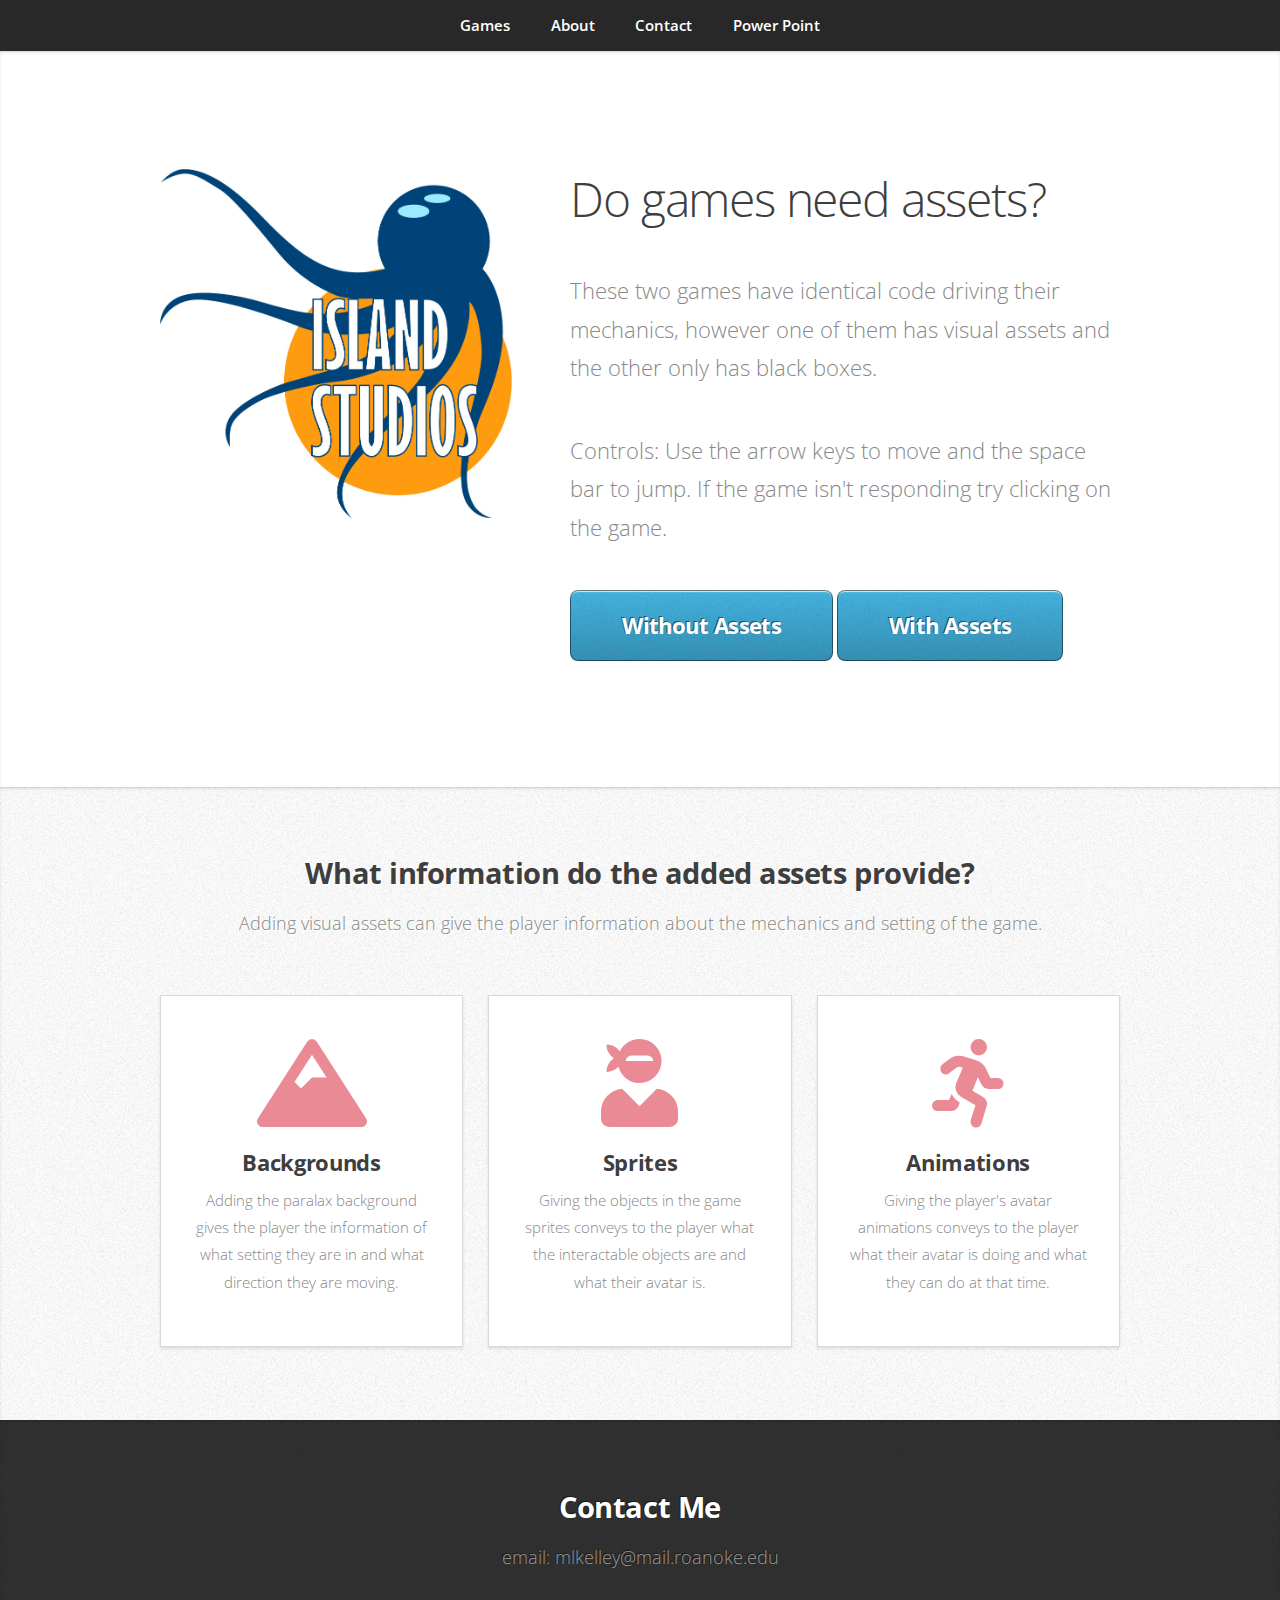
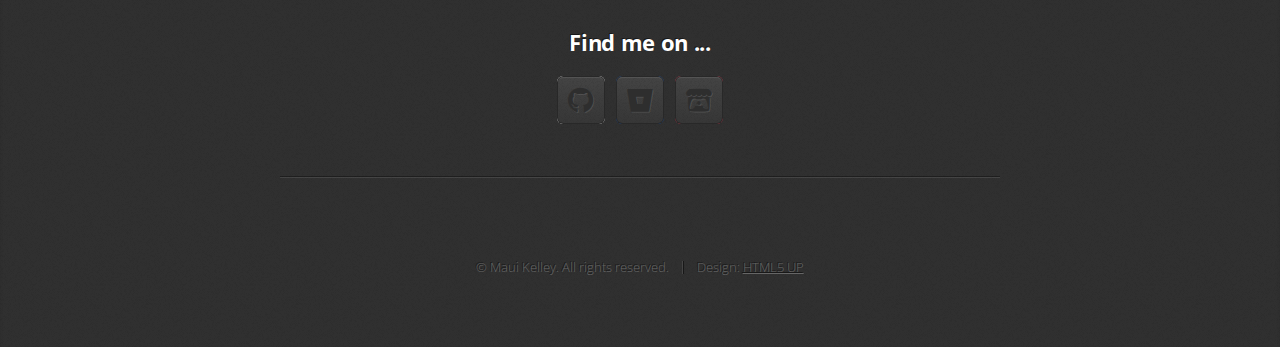
<file: index.html>
<!DOCTYPE HTML>
<!--
	Miniport by HTML5 UP
	html5up.net | @ajlkn
	Free for personal and commercial use under the CCA 3.0 license (html5up.net/license)
-->
<html>
	<head>
		<title>Assets Impact on Video Games</title>
		<meta charset="utf-8" />
		<meta name="viewport" content="width=device-width, initial-scale=1, user-scalable=no" />
		<link rel="stylesheet" href="assets/css/main.css" />
		<link rel="icon" href="images/IslandStudiosLogo.jpg" />
	</head>
	<body class="is-preload">

		<!-- Nav -->
			<nav id="nav">
				<ul class="container">
					<li><a href="#top">Games</a></li>
					<li><a href="#work">About</a></li>
					<li><a href="#contact">Contact</a></li>
					<li><a href="https://drive.google.com/file/d/1O-KkXuVqcqWFi1hPC5JVXynvZKOCsZVZ/view?usp=sharing">Power Point</a></li>
				</ul>
			</nav>

		<!-- Home -->
			<article id="top" class="wrapper style1">
				<div class="container">
					<div class="row">
						<div class="col-4 col-5-large col-12-medium">
							<span class="image"><img src="images/IslandStudiosLogo.jpg" alt="" /></span>
						</div>
						<div class="col-8 col-7-large col-12-medium">
							<header>
								<h1>Do games need assets?</h1>
							</header>
							<p>These two games have identical code driving their mechanics, however one of them has visual assets and the other only has black boxes.</p>
							<p>Controls: Use the arrow keys to move and the space bar to jump. If the game isn't responding try clicking on the game.</p>
							<a href="without_assets.html" class="button large scrolly">Without Assets</a>
							<a href="with_assets.html" class="button large">With Assets</a>
						</div>
					</div>
				</div>
			</article>

		<!-- Work -->
			<article id="work" class="wrapper style2">
				<div class="container">
					<header>
						<h2>What information do the added assets provide?</h2>
						<p>Adding visual assets can give the player information about the mechanics and setting of the game.</p>
					</header>
					<div class="row aln-center">
						<div class="col-4 col-6-medium col-12-small">
							<section class="box style1">
								<span class="icon solid featured fa-mountain"></span>
								<h3>Backgrounds</h3>
								<p>Adding the paralax background gives the player the information of what setting they are in and what direction they are moving.</p>
							</section>
						</div>
						<div class="col-4 col-6-medium col-12-small">
							<section class="box style1">
								<span class="icon solid featured fa-user-ninja"></span>
								<h3>Sprites</h3>
								<p>Giving the objects in the game sprites conveys to the player what the interactable objects are and what their avatar is.</p>
							</section>
						</div>
						<div class="col-4 col-6-medium col-12-small">
							<section class="box style1">
								<span class="icon solid featured fa-running"></span>
								<h3>Animations</h3>
								<p>Giving the player's avatar animations conveys to the player what their avatar is doing and what they can do at that time.</p>
							</section>
						</div>
					</div>
				</div>
			</article>

		<!-- Contact -->
			<article id="contact" class="wrapper style4">
				<div class="container medium">
					<header>
						<h2>Contact Me</h2>
						<p>email: mlkelley@mail.roanoke.edu</p>
					</header>
					<div class="row">
						<div class="col-12">
							<h3>Find me on ...</h3>
							<ul class="social">
								<li><a href="https://github.com/mrmauiman" class="icon brands fa-github"><span class="label">Github</span></a></li>
                <li><a href="https://bitbucket.org/MauiDudeMyDude/" class="icon brands fa-bitbucket"><span class="label">Bitbucket</span></a></li>
								<li><a href="https://islandgames.itch.io/" class="icon brands fa-itch-io"><span class="label">Itch.io</span></a></li>
							</ul>
							<hr />
						</div>
					</div>
					<footer>
						<ul id="copyright">
							<li>&copy; Maui Kelley. All rights reserved.</li><li>Design: <a href="http://html5up.net">HTML5 UP</a></li>
						</ul>
					</footer>
				</div>
			</article>

		<!-- Scripts -->
			<script src="assets/js/jquery.min.js"></script>
			<script src="assets/js/jquery.scrolly.min.js"></script>
			<script src="assets/js/browser.min.js"></script>
			<script src="assets/js/breakpoints.min.js"></script>
			<script src="assets/js/util.js"></script>
			<script src="assets/js/main.js"></script>

	</body>
</html>
</file>
<file: assets/css/main.css>
@import url("https://fonts.googleapis.com/css?family=Open+Sans:300,300italic,600,600italic,700");
@import url("fontawesome-all.min.css");

/*
	Miniport by HTML5 UP
	html5up.net | @ajlkn
	Free for personal and commercial use under the CCA 3.0 license (html5up.net/license)
*/

html, body, div, span, applet, object,
iframe, h1, h2, h3, h4, h5, h6, p, blockquote,
pre, a, abbr, acronym, address, big, cite,
code, del, dfn, em, img, ins, kbd, q, s, samp,
small, strike, strong, sub, sup, tt, var, b,
u, i, center, dl, dt, dd, ol, ul, li, fieldset,
form, label, legend, table, caption, tbody,
tfoot, thead, tr, th, td, article, aside,
canvas, details, embed, figure, figcaption,
footer, header, hgroup, menu, nav, output, ruby,
section, summary, time, mark, audio, video {
	margin: 0;
	padding: 0;
	border: 0;
	font-size: 100%;
	font: inherit;
	vertical-align: baseline;}

article, aside, details, figcaption, figure,
footer, header, hgroup, menu, nav, section {
	display: block;}

body {
	line-height: 1;
}

ol, ul {
	list-style: none;
}

blockquote, q {
	quotes: none;
}

	blockquote:before, blockquote:after, q:before, q:after {
		content: '';
		content: none;
	}

table {
	border-collapse: collapse;
	border-spacing: 0;
}

body {
	-webkit-text-size-adjust: none;
}

mark {
	background-color: transparent;
	color: inherit;
}

input::-moz-focus-inner {
	border: 0;
	padding: 0;
}

input, select, textarea {
	-moz-appearance: none;
	-webkit-appearance: none;
	-ms-appearance: none;
	appearance: none;
}

/* Basic */

	html {
		box-sizing: border-box;
	}

	*, *:before, *:after {
		box-sizing: inherit;
	}

	body {
		padding-top: 3.5em;
	}

		body.is-preload *, body.is-preload *:before, body.is-preload *:after {
			-moz-animation: none !important;
			-webkit-animation: none !important;
			-ms-animation: none !important;
			animation: none !important;
			-moz-transition: none !important;
			-webkit-transition: none !important;
			-ms-transition: none !important;
			transition: none !important;
		}

	body, input, textarea, select {
		font-family: 'Open Sans', sans-serif;
		line-height: 1.85em;
		color: #888;
		font-weight: 300;
		font-size: 13pt;
	}

	a {
		-moz-transition: color .2s ease-in-out;
		-webkit-transition: color .2s ease-in-out;
		-ms-transition: color .2s ease-in-out;
		transition: color .2s ease-in-out;
		color: #43B3E0;
		text-decoration: underline;
	}

		a:hover {
			color: #43bff0 !important;
		}

		a img {
			border: 0;
		}

	b, strong {
		font-weight: 600;
		color: #3e3e3e;
	}

	i, em {
		font-style: italic;
	}

	sub {
		position: relative;
		top: 0.5em;
		font-size: 0.8em;
	}

	sup {
		position: relative;
		top: -0.5em;
		font-size: 0.8em;
	}

	blockquote {
		border-left: solid 0.75em #eee;
		padding: 1em 0 1em 1.5em;
		font-style: italic;
	}

	h1, h2, h3, h4, h5, h6 {
		color: #3e3e3e;
		margin: 0 0 0.75em 0;
	}

	h1 a, h2 a, h3 a, h4 a, h5 a, h6 a {
		text-decoration: none;
		color: inherit;
	}

	h2, h3, h4, h5, h6 {
		font-weight: 700;
	}

	h1 {
		font-size: 3.25em;
		letter-spacing: -0.025em;
		font-weight: 300;
	}

		h1 strong {
			font-weight: 700;
		}

	h2 {
		font-size: 2em;
		letter-spacing: -0.015em;
	}

	h3 {
		font-size: 1.5em;
		letter-spacing: -0.015em;
	}

	em, i {
		font-style: italic;
	}

	br.clear {
		clear: both;
	}

	hr {
		border: 0;
		border-top: solid 1px #444;
		border-top-color: rgba(0, 0, 0, 0.35);
		box-shadow: 0px 1px 0px 0px rgba(255, 255, 255, 0.1);
		height: 1px;
		margin: 3em 0;
	}

	p, ul, ol, dl, table {
		margin-bottom: 2em;
	}

	header {
		margin: 0 0 3em 0;
	}

		header > p {
			font-size: 1.25em;
			margin: 0;
		}

	footer {
		margin: 3em 0 0 0;
	}

		footer > p {
			font-size: 1.25em;
		}

/* Container */

	.container {
		margin: 0 auto;
		max-width: calc(100% - 50px);
		width: 1200px;
	}

		.container.medium {
			width: 900px;
		}

		@media screen and (max-width: 1680px) {

			.container {
				width: 1200px;
			}

				.container.medium {
					width: 900px;
				}

		}

		@media screen and (max-width: 1280px) {

			.container {
				width: 960px;
			}

				.container.medium {
					width: 720px;
				}

		}

		@media screen and (max-width: 980px) {

			.container {
				width: 100%;
			}

				.container.medium {
					width: 75%;
				}

		}

		@media screen and (max-width: 736px) {

			.container {
				width: 100%;
				max-width: calc(100% - 30px);
			}

				.container.medium {
					width: 100%;
				}

		}

/* Row */

	.row {
		display: flex;
		flex-wrap: wrap;
		box-sizing: border-box;
		align-items: stretch;
	}

		.row > * {
			box-sizing: border-box;
		}

		.row.gtr-uniform > * > :last-child {
			margin-bottom: 0;
		}

		.row.aln-left {
			justify-content: flex-start;
		}

		.row.aln-center {
			justify-content: center;
		}

		.row.aln-right {
			justify-content: flex-end;
		}

		.row.aln-top {
			align-items: flex-start;
		}

		.row.aln-middle {
			align-items: center;
		}

		.row.aln-bottom {
			align-items: flex-end;
		}

		.row > .imp {
			order: -1;
		}

		.row > .col-1 {
			width: 8.33333%;
		}

		.row > .off-1 {
			margin-left: 8.33333%;
		}

		.row > .col-2 {
			width: 16.66667%;
		}

		.row > .off-2 {
			margin-left: 16.66667%;
		}

		.row > .col-3 {
			width: 25%;
		}

		.row > .off-3 {
			margin-left: 25%;
		}

		.row > .col-4 {
			width: 33.33333%;
		}

		.row > .off-4 {
			margin-left: 33.33333%;
		}

		.row > .col-5 {
			width: 41.66667%;
		}

		.row > .off-5 {
			margin-left: 41.66667%;
		}

		.row > .col-6 {
			width: 50%;
		}

		.row > .off-6 {
			margin-left: 50%;
		}

		.row > .col-7 {
			width: 58.33333%;
		}

		.row > .off-7 {
			margin-left: 58.33333%;
		}

		.row > .col-8 {
			width: 66.66667%;
		}

		.row > .off-8 {
			margin-left: 66.66667%;
		}

		.row > .col-9 {
			width: 75%;
		}

		.row > .off-9 {
			margin-left: 75%;
		}

		.row > .col-10 {
			width: 83.33333%;
		}

		.row > .off-10 {
			margin-left: 83.33333%;
		}

		.row > .col-11 {
			width: 91.66667%;
		}

		.row > .off-11 {
			margin-left: 91.66667%;
		}

		.row > .col-12 {
			width: 100%;
		}

		.row > .off-12 {
			margin-left: 100%;
		}

		.row.gtr-0 {
			margin-top: 0px;
			margin-left: 0px;
		}

			.row.gtr-0 > * {
				padding: 0px 0 0 0px;
			}

			.row.gtr-0.gtr-uniform {
				margin-top: 0px;
			}

				.row.gtr-0.gtr-uniform > * {
					padding-top: 0px;
				}

		.row.gtr-25 {
			margin-top: -6.25px;
			margin-left: -6.25px;
		}

			.row.gtr-25 > * {
				padding: 6.25px 0 0 6.25px;
			}

			.row.gtr-25.gtr-uniform {
				margin-top: -6.25px;
			}

				.row.gtr-25.gtr-uniform > * {
					padding-top: 6.25px;
				}

		.row.gtr-50 {
			margin-top: -12.5px;
			margin-left: -12.5px;
		}

			.row.gtr-50 > * {
				padding: 12.5px 0 0 12.5px;
			}

			.row.gtr-50.gtr-uniform {
				margin-top: -12.5px;
			}

				.row.gtr-50.gtr-uniform > * {
					padding-top: 12.5px;
				}

		.row {
			margin-top: -25px;
			margin-left: -25px;
		}

			.row > * {
				padding: 25px 0 0 25px;
			}

			.row.gtr-uniform {
				margin-top: -25px;
			}

				.row.gtr-uniform > * {
					padding-top: 25px;
				}

		.row.gtr-150 {
			margin-top: -37.5px;
			margin-left: -37.5px;
		}

			.row.gtr-150 > * {
				padding: 37.5px 0 0 37.5px;
			}

			.row.gtr-150.gtr-uniform {
				margin-top: -37.5px;
			}

				.row.gtr-150.gtr-uniform > * {
					padding-top: 37.5px;
				}

		.row.gtr-200 {
			margin-top: -50px;
			margin-left: -50px;
		}

			.row.gtr-200 > * {
				padding: 50px 0 0 50px;
			}

			.row.gtr-200.gtr-uniform {
				margin-top: -50px;
			}

				.row.gtr-200.gtr-uniform > * {
					padding-top: 50px;
				}

		@media screen and (max-width: 1680px) {

			.row {
				display: flex;
				flex-wrap: wrap;
				box-sizing: border-box;
				align-items: stretch;
			}

				.row > * {
					box-sizing: border-box;
				}

				.row.gtr-uniform > * > :last-child {
					margin-bottom: 0;
				}

				.row.aln-left {
					justify-content: flex-start;
				}

				.row.aln-center {
					justify-content: center;
				}

				.row.aln-right {
					justify-content: flex-end;
				}

				.row.aln-top {
					align-items: flex-start;
				}

				.row.aln-middle {
					align-items: center;
				}

				.row.aln-bottom {
					align-items: flex-end;
				}

				.row > .imp-xlarge {
					order: -1;
				}

				.row > .col-1-xlarge {
					width: 8.33333%;
				}

				.row > .off-1-xlarge {
					margin-left: 8.33333%;
				}

				.row > .col-2-xlarge {
					width: 16.66667%;
				}

				.row > .off-2-xlarge {
					margin-left: 16.66667%;
				}

				.row > .col-3-xlarge {
					width: 25%;
				}

				.row > .off-3-xlarge {
					margin-left: 25%;
				}

				.row > .col-4-xlarge {
					width: 33.33333%;
				}

				.row > .off-4-xlarge {
					margin-left: 33.33333%;
				}

				.row > .col-5-xlarge {
					width: 41.66667%;
				}

				.row > .off-5-xlarge {
					margin-left: 41.66667%;
				}

				.row > .col-6-xlarge {
					width: 50%;
				}

				.row > .off-6-xlarge {
					margin-left: 50%;
				}

				.row > .col-7-xlarge {
					width: 58.33333%;
				}

				.row > .off-7-xlarge {
					margin-left: 58.33333%;
				}

				.row > .col-8-xlarge {
					width: 66.66667%;
				}

				.row > .off-8-xlarge {
					margin-left: 66.66667%;
				}

				.row > .col-9-xlarge {
					width: 75%;
				}

				.row > .off-9-xlarge {
					margin-left: 75%;
				}

				.row > .col-10-xlarge {
					width: 83.33333%;
				}

				.row > .off-10-xlarge {
					margin-left: 83.33333%;
				}

				.row > .col-11-xlarge {
					width: 91.66667%;
				}

				.row > .off-11-xlarge {
					margin-left: 91.66667%;
				}

				.row > .col-12-xlarge {
					width: 100%;
				}

				.row > .off-12-xlarge {
					margin-left: 100%;
				}

				.row.gtr-0 {
					margin-top: 0px;
					margin-left: 0px;
				}

					.row.gtr-0 > * {
						padding: 0px 0 0 0px;
					}

					.row.gtr-0.gtr-uniform {
						margin-top: 0px;
					}

						.row.gtr-0.gtr-uniform > * {
							padding-top: 0px;
						}

				.row.gtr-25 {
					margin-top: -6.25px;
					margin-left: -6.25px;
				}

					.row.gtr-25 > * {
						padding: 6.25px 0 0 6.25px;
					}

					.row.gtr-25.gtr-uniform {
						margin-top: -6.25px;
					}

						.row.gtr-25.gtr-uniform > * {
							padding-top: 6.25px;
						}

				.row.gtr-50 {
					margin-top: -12.5px;
					margin-left: -12.5px;
				}

					.row.gtr-50 > * {
						padding: 12.5px 0 0 12.5px;
					}

					.row.gtr-50.gtr-uniform {
						margin-top: -12.5px;
					}

						.row.gtr-50.gtr-uniform > * {
							padding-top: 12.5px;
						}

				.row {
					margin-top: -25px;
					margin-left: -25px;
				}

					.row > * {
						padding: 25px 0 0 25px;
					}

					.row.gtr-uniform {
						margin-top: -25px;
					}

						.row.gtr-uniform > * {
							padding-top: 25px;
						}

				.row.gtr-150 {
					margin-top: -37.5px;
					margin-left: -37.5px;
				}

					.row.gtr-150 > * {
						padding: 37.5px 0 0 37.5px;
					}

					.row.gtr-150.gtr-uniform {
						margin-top: -37.5px;
					}

						.row.gtr-150.gtr-uniform > * {
							padding-top: 37.5px;
						}

				.row.gtr-200 {
					margin-top: -50px;
					margin-left: -50px;
				}

					.row.gtr-200 > * {
						padding: 50px 0 0 50px;
					}

					.row.gtr-200.gtr-uniform {
						margin-top: -50px;
					}

						.row.gtr-200.gtr-uniform > * {
							padding-top: 50px;
						}

		}

		@media screen and (max-width: 1280px) {

			.row {
				display: flex;
				flex-wrap: wrap;
				box-sizing: border-box;
				align-items: stretch;
			}

				.row > * {
					box-sizing: border-box;
				}

				.row.gtr-uniform > * > :last-child {
					margin-bottom: 0;
				}

				.row.aln-left {
					justify-content: flex-start;
				}

				.row.aln-center {
					justify-content: center;
				}

				.row.aln-right {
					justify-content: flex-end;
				}

				.row.aln-top {
					align-items: flex-start;
				}

				.row.aln-middle {
					align-items: center;
				}

				.row.aln-bottom {
					align-items: flex-end;
				}

				.row > .imp-large {
					order: -1;
				}

				.row > .col-1-large {
					width: 8.33333%;
				}

				.row > .off-1-large {
					margin-left: 8.33333%;
				}

				.row > .col-2-large {
					width: 16.66667%;
				}

				.row > .off-2-large {
					margin-left: 16.66667%;
				}

				.row > .col-3-large {
					width: 25%;
				}

				.row > .off-3-large {
					margin-left: 25%;
				}

				.row > .col-4-large {
					width: 33.33333%;
				}

				.row > .off-4-large {
					margin-left: 33.33333%;
				}

				.row > .col-5-large {
					width: 41.66667%;
				}

				.row > .off-5-large {
					margin-left: 41.66667%;
				}

				.row > .col-6-large {
					width: 50%;
				}

				.row > .off-6-large {
					margin-left: 50%;
				}

				.row > .col-7-large {
					width: 58.33333%;
				}

				.row > .off-7-large {
					margin-left: 58.33333%;
				}

				.row > .col-8-large {
					width: 66.66667%;
				}

				.row > .off-8-large {
					margin-left: 66.66667%;
				}

				.row > .col-9-large {
					width: 75%;
				}

				.row > .off-9-large {
					margin-left: 75%;
				}

				.row > .col-10-large {
					width: 83.33333%;
				}

				.row > .off-10-large {
					margin-left: 83.33333%;
				}

				.row > .col-11-large {
					width: 91.66667%;
				}

				.row > .off-11-large {
					margin-left: 91.66667%;
				}

				.row > .col-12-large {
					width: 100%;
				}

				.row > .off-12-large {
					margin-left: 100%;
				}

				.row.gtr-0 {
					margin-top: 0px;
					margin-left: 0px;
				}

					.row.gtr-0 > * {
						padding: 0px 0 0 0px;
					}

					.row.gtr-0.gtr-uniform {
						margin-top: 0px;
					}

						.row.gtr-0.gtr-uniform > * {
							padding-top: 0px;
						}

				.row.gtr-25 {
					margin-top: -6.25px;
					margin-left: -6.25px;
				}

					.row.gtr-25 > * {
						padding: 6.25px 0 0 6.25px;
					}

					.row.gtr-25.gtr-uniform {
						margin-top: -6.25px;
					}

						.row.gtr-25.gtr-uniform > * {
							padding-top: 6.25px;
						}

				.row.gtr-50 {
					margin-top: -12.5px;
					margin-left: -12.5px;
				}

					.row.gtr-50 > * {
						padding: 12.5px 0 0 12.5px;
					}

					.row.gtr-50.gtr-uniform {
						margin-top: -12.5px;
					}

						.row.gtr-50.gtr-uniform > * {
							padding-top: 12.5px;
						}

				.row {
					margin-top: -25px;
					margin-left: -25px;
				}

					.row > * {
						padding: 25px 0 0 25px;
					}

					.row.gtr-uniform {
						margin-top: -25px;
					}

						.row.gtr-uniform > * {
							padding-top: 25px;
						}

				.row.gtr-150 {
					margin-top: -37.5px;
					margin-left: -37.5px;
				}

					.row.gtr-150 > * {
						padding: 37.5px 0 0 37.5px;
					}

					.row.gtr-150.gtr-uniform {
						margin-top: -37.5px;
					}

						.row.gtr-150.gtr-uniform > * {
							padding-top: 37.5px;
						}

				.row.gtr-200 {
					margin-top: -50px;
					margin-left: -50px;
				}

					.row.gtr-200 > * {
						padding: 50px 0 0 50px;
					}

					.row.gtr-200.gtr-uniform {
						margin-top: -50px;
					}

						.row.gtr-200.gtr-uniform > * {
							padding-top: 50px;
						}

		}

		@media screen and (max-width: 980px) {

			.row {
				display: flex;
				flex-wrap: wrap;
				box-sizing: border-box;
				align-items: stretch;
			}

				.row > * {
					box-sizing: border-box;
				}

				.row.gtr-uniform > * > :last-child {
					margin-bottom: 0;
				}

				.row.aln-left {
					justify-content: flex-start;
				}

				.row.aln-center {
					justify-content: center;
				}

				.row.aln-right {
					justify-content: flex-end;
				}

				.row.aln-top {
					align-items: flex-start;
				}

				.row.aln-middle {
					align-items: center;
				}

				.row.aln-bottom {
					align-items: flex-end;
				}

				.row > .imp-medium {
					order: -1;
				}

				.row > .col-1-medium {
					width: 8.33333%;
				}

				.row > .off-1-medium {
					margin-left: 8.33333%;
				}

				.row > .col-2-medium {
					width: 16.66667%;
				}

				.row > .off-2-medium {
					margin-left: 16.66667%;
				}

				.row > .col-3-medium {
					width: 25%;
				}

				.row > .off-3-medium {
					margin-left: 25%;
				}

				.row > .col-4-medium {
					width: 33.33333%;
				}

				.row > .off-4-medium {
					margin-left: 33.33333%;
				}

				.row > .col-5-medium {
					width: 41.66667%;
				}

				.row > .off-5-medium {
					margin-left: 41.66667%;
				}

				.row > .col-6-medium {
					width: 50%;
				}

				.row > .off-6-medium {
					margin-left: 50%;
				}

				.row > .col-7-medium {
					width: 58.33333%;
				}

				.row > .off-7-medium {
					margin-left: 58.33333%;
				}

				.row > .col-8-medium {
					width: 66.66667%;
				}

				.row > .off-8-medium {
					margin-left: 66.66667%;
				}

				.row > .col-9-medium {
					width: 75%;
				}

				.row > .off-9-medium {
					margin-left: 75%;
				}

				.row > .col-10-medium {
					width: 83.33333%;
				}

				.row > .off-10-medium {
					margin-left: 83.33333%;
				}

				.row > .col-11-medium {
					width: 91.66667%;
				}

				.row > .off-11-medium {
					margin-left: 91.66667%;
				}

				.row > .col-12-medium {
					width: 100%;
				}

				.row > .off-12-medium {
					margin-left: 100%;
				}

				.row.gtr-0 {
					margin-top: 0px;
					margin-left: 0px;
				}

					.row.gtr-0 > * {
						padding: 0px 0 0 0px;
					}

					.row.gtr-0.gtr-uniform {
						margin-top: 0px;
					}

						.row.gtr-0.gtr-uniform > * {
							padding-top: 0px;
						}

				.row.gtr-25 {
					margin-top: -6.25px;
					margin-left: -6.25px;
				}

					.row.gtr-25 > * {
						padding: 6.25px 0 0 6.25px;
					}

					.row.gtr-25.gtr-uniform {
						margin-top: -6.25px;
					}

						.row.gtr-25.gtr-uniform > * {
							padding-top: 6.25px;
						}

				.row.gtr-50 {
					margin-top: -12.5px;
					margin-left: -12.5px;
				}

					.row.gtr-50 > * {
						padding: 12.5px 0 0 12.5px;
					}

					.row.gtr-50.gtr-uniform {
						margin-top: -12.5px;
					}

						.row.gtr-50.gtr-uniform > * {
							padding-top: 12.5px;
						}

				.row {
					margin-top: -25px;
					margin-left: -25px;
				}

					.row > * {
						padding: 25px 0 0 25px;
					}

					.row.gtr-uniform {
						margin-top: -25px;
					}

						.row.gtr-uniform > * {
							padding-top: 25px;
						}

				.row.gtr-150 {
					margin-top: -37.5px;
					margin-left: -37.5px;
				}

					.row.gtr-150 > * {
						padding: 37.5px 0 0 37.5px;
					}

					.row.gtr-150.gtr-uniform {
						margin-top: -37.5px;
					}

						.row.gtr-150.gtr-uniform > * {
							padding-top: 37.5px;
						}

				.row.gtr-200 {
					margin-top: -50px;
					margin-left: -50px;
				}

					.row.gtr-200 > * {
						padding: 50px 0 0 50px;
					}

					.row.gtr-200.gtr-uniform {
						margin-top: -50px;
					}

						.row.gtr-200.gtr-uniform > * {
							padding-top: 50px;
						}

		}

		@media screen and (max-width: 736px) {

			.row {
				display: flex;
				flex-wrap: wrap;
				box-sizing: border-box;
				align-items: stretch;
			}

				.row > * {
					box-sizing: border-box;
				}

				.row.gtr-uniform > * > :last-child {
					margin-bottom: 0;
				}

				.row.aln-left {
					justify-content: flex-start;
				}

				.row.aln-center {
					justify-content: center;
				}

				.row.aln-right {
					justify-content: flex-end;
				}

				.row.aln-top {
					align-items: flex-start;
				}

				.row.aln-middle {
					align-items: center;
				}

				.row.aln-bottom {
					align-items: flex-end;
				}

				.row > .imp-small {
					order: -1;
				}

				.row > .col-1-small {
					width: 8.33333%;
				}

				.row > .off-1-small {
					margin-left: 8.33333%;
				}

				.row > .col-2-small {
					width: 16.66667%;
				}

				.row > .off-2-small {
					margin-left: 16.66667%;
				}

				.row > .col-3-small {
					width: 25%;
				}

				.row > .off-3-small {
					margin-left: 25%;
				}

				.row > .col-4-small {
					width: 33.33333%;
				}

				.row > .off-4-small {
					margin-left: 33.33333%;
				}

				.row > .col-5-small {
					width: 41.66667%;
				}

				.row > .off-5-small {
					margin-left: 41.66667%;
				}

				.row > .col-6-small {
					width: 50%;
				}

				.row > .off-6-small {
					margin-left: 50%;
				}

				.row > .col-7-small {
					width: 58.33333%;
				}

				.row > .off-7-small {
					margin-left: 58.33333%;
				}

				.row > .col-8-small {
					width: 66.66667%;
				}

				.row > .off-8-small {
					margin-left: 66.66667%;
				}

				.row > .col-9-small {
					width: 75%;
				}

				.row > .off-9-small {
					margin-left: 75%;
				}

				.row > .col-10-small {
					width: 83.33333%;
				}

				.row > .off-10-small {
					margin-left: 83.33333%;
				}

				.row > .col-11-small {
					width: 91.66667%;
				}

				.row > .off-11-small {
					margin-left: 91.66667%;
				}

				.row > .col-12-small {
					width: 100%;
				}

				.row > .off-12-small {
					margin-left: 100%;
				}

				.row.gtr-0 {
					margin-top: 0px;
					margin-left: 0px;
				}

					.row.gtr-0 > * {
						padding: 0px 0 0 0px;
					}

					.row.gtr-0.gtr-uniform {
						margin-top: 0px;
					}

						.row.gtr-0.gtr-uniform > * {
							padding-top: 0px;
						}

				.row.gtr-25 {
					margin-top: -3.75px;
					margin-left: -3.75px;
				}

					.row.gtr-25 > * {
						padding: 3.75px 0 0 3.75px;
					}

					.row.gtr-25.gtr-uniform {
						margin-top: -3.75px;
					}

						.row.gtr-25.gtr-uniform > * {
							padding-top: 3.75px;
						}

				.row.gtr-50 {
					margin-top: -7.5px;
					margin-left: -7.5px;
				}

					.row.gtr-50 > * {
						padding: 7.5px 0 0 7.5px;
					}

					.row.gtr-50.gtr-uniform {
						margin-top: -7.5px;
					}

						.row.gtr-50.gtr-uniform > * {
							padding-top: 7.5px;
						}

				.row {
					margin-top: -15px;
					margin-left: -15px;
				}

					.row > * {
						padding: 15px 0 0 15px;
					}

					.row.gtr-uniform {
						margin-top: -15px;
					}

						.row.gtr-uniform > * {
							padding-top: 15px;
						}

				.row.gtr-150 {
					margin-top: -22.5px;
					margin-left: -22.5px;
				}

					.row.gtr-150 > * {
						padding: 22.5px 0 0 22.5px;
					}

					.row.gtr-150.gtr-uniform {
						margin-top: -22.5px;
					}

						.row.gtr-150.gtr-uniform > * {
							padding-top: 22.5px;
						}

				.row.gtr-200 {
					margin-top: -30px;
					margin-left: -30px;
				}

					.row.gtr-200 > * {
						padding: 30px 0 0 30px;
					}

					.row.gtr-200.gtr-uniform {
						margin-top: -30px;
					}

						.row.gtr-200.gtr-uniform > * {
							padding-top: 30px;
						}

		}

/* Form */

	form label {
		color: #3e3e3e;
		font-weight: 700;
		display: block;
		margin: 0 0 0.5em 0;
	}

	form input[type=text],
	form input[type=email],
	form input[type=password],
	form select,
	form textarea {
		-moz-transition: background .2s ease-in-out, box-shadow .2s ease-in-out;
		-webkit-transition: background .2s ease-in-out, box-shadow .2s ease-in-out;
		-ms-transition: background .2s ease-in-out, box-shadow .2s ease-in-out;
		transition: background .2s ease-in-out, box-shadow .2s ease-in-out;
		-webkit-appearance: none;
		display: block;
		border: 0;
		padding: 0.75em;
		font-size: 1em;
		border-radius: 8px;
		border: solid 1px #ddd;
		background: #fff;
		color: #bbb;
		box-shadow: inset 0px 2px 3px 1px rgba(0, 0, 0, 0.05), 0px 1px 0px 0px rgba(255, 255, 255, 0.025);
		width: 100%;
	}

		form input[type=text]:focus,
		form input[type=email]:focus,
		form input[type=password]:focus,
		form select:focus,
		form textarea:focus {
			background: #fafafa;
			box-shadow: inset 0px 2px 5px 0px rgba(0, 0, 0, 0.05), 0px 1px 0px 0px rgba(255, 255, 255, 0.025), inset 0px 0px 2px 1px #43bff0;
		}

	form textarea {
		height: 15em;
	}

	form .actions:last-child {
		margin-bottom: 0;
	}

	form ::-webkit-input-placeholder {
		color: #555 !important;
	}

	form :-moz-placeholder {
		color: #555 !important;
	}

	form ::-moz-placeholder {
		color: #555 !important;
	}

	form :-ms-input-placeholder {
		color: #555 !important;
	}

	form ::-moz-focus-inner {
		border: 0;
	}

/* Tables */

	table {
		width: 100%;
	}

		table.default {
			width: 100%;
		}

			table.default tr {
				border-top: solid 1px #eee;
			}

				table.default tr:first-child {
					border-top: 0;
				}

			table.default td {
				padding: 0.5em 1em 0.5em 1em;
			}

			table.default th {
				text-align: left;
				padding: 0.5em 1em 0.5em 1em;
				font-weight: 600;
				margin: 0 0 1em 0;
			}

			table.default thead {
				background: #4f4f4f;
				color: #fff;
			}

/* Section/Article */

	section, article {
		margin-bottom: 3em;
	}

	section > :last-child,
	article > :last-child,
	section:last-child,
	article:last-child {
		margin-bottom: 0;
	}

/* Image */

	.image {
		display: inline-block;
		position: relative;
	}

		.image img {
			display: block;
			width: 100%;
		}

		.image.fit {
			display: block;
			width: 100%;
		}

		.image.featured {
			display: block;
			width: 100%;
			margin: 0 0 2em 0;
		}

		.image.left {
			float: left;
			margin: 0 2em 2em 0;
		}

		.image.centered {
			display: block;
			margin: 0 0 2em 0;
		}

			.image.centered img {
				margin: 0 auto;
				width: auto;
			}

/* Button */

	input[type="button"],
	input[type="submit"],
	input[type="reset"],
	button,
	.button {
		background-image: url("images/bg.png"), -moz-linear-gradient(top, rgba(0, 0, 0, 0), rgba(0, 0, 0, 0.2));
		background-image: url("images/bg.png"), -webkit-linear-gradient(top, rgba(0, 0, 0, 0), rgba(0, 0, 0, 0.2));
		background-image: url("images/bg.png"), -ms-linear-gradient(top, rgba(0, 0, 0, 0), rgba(0, 0, 0, 0.2));
		background-image: url("images/bg.png"), linear-gradient(top, rgba(0, 0, 0, 0), rgba(0, 0, 0, 0.2));
		-moz-transition: background-color .2s ease-in-out;
		-webkit-transition: background-color .2s ease-in-out;
		-ms-transition: background-color .2s ease-in-out;
		transition: background-color .2s ease-in-out;
		-webkit-appearance: none;
		position: relative;
		display: inline-block;
		color: #fff !important;
		text-decoration: none;
		font-weight: 700;
		border: 0;
		outline: 0;
		cursor: pointer;
		border-radius: 8px;
		text-shadow: -1px -1px 0.5px rgba(0, 0, 0, 0.5);
		overflow: hidden;
		box-shadow: inset 0px 0px 0px 1px rgba(0, 0, 0, 0.5), inset 0px 2px 1px 0px rgba(255, 255, 255, 0.75);
		background-color: #43B3E0;
		padding: 1em 2.35em 1em 2.35em;
		font-size: 1.1em;
		max-width: 24em;
	}

		input[type="button"]:hover,
		input[type="submit"]:hover,
		input[type="reset"]:hover,
		button:hover,
		.button:hover {
			background-color: #43bff0;
			color: #fff !important;
		}

		input[type="button"]:active,
		input[type="submit"]:active,
		input[type="reset"]:active,
		button:active,
		.button:active {
			background-color: #3BA8D3;
			top: 1px;
		}

		input[type="button"].large,
		input[type="submit"].large,
		input[type="reset"].large,
		button.large,
		.button.large {
			font-size: 1.5em;
			letter-spacing: -0.025em;
		}

		input[type="button"].alt,
		input[type="submit"].alt,
		input[type="reset"].alt,
		button.alt,
		.button.alt {
			background-color: #444;
			box-shadow: inset 0px 0px 0px 1px #242424, inset 0px 2px 1px 0px rgba(255, 255, 255, 0.2);
		}

			input[type="button"].alt:hover,
			input[type="submit"].alt:hover,
			input[type="reset"].alt:hover,
			button.alt:hover,
			.button.alt:hover {
				background-color: #4f4f4f;
				color: #fff !important;
			}

			input[type="button"].alt:active,
			input[type="submit"].alt:active,
			input[type="reset"].alt:active,
			button.alt:active,
			.button.alt:active {
				background-color: #3f3f3f;
			}

/* List */

	ul {
		list-style: disc;
		padding-left: 1em;
	}

		ul li {
			padding-left: 0.5em;
		}

	ol {
		list-style: decimal;
		padding-left: 1.25em;
	}

		ol li {
			padding-left: 0.25em;
		}

/* Social */

	ul.social {
		cursor: default;
		margin: 0;
		list-style: none;
		padding-left: 0;
	}

		ul.social li {
			position: relative;
			display: inline-block;
			margin: 0.25em;
			top: 0;
			padding-left: 0;
		}

			ul.social li a {
				-moz-transition: top .2s ease-in-out;
				-webkit-transition: top .2s ease-in-out;
				-ms-transition: top .2s ease-in-out;
				transition: top .2s ease-in-out;
				display: block;
				width: 48px;
				height: 48px;
				border-radius: 6px;
				top: 0;
				position: relative;
			}

				ul.social li a:before {
					background-image: url("images/bg.png"), -moz-linear-gradient(top, rgba(0, 0, 0, 0), rgba(0, 0, 0, 0.2));
					background-image: url("images/bg.png"), -webkit-linear-gradient(top, rgba(0, 0, 0, 0), rgba(0, 0, 0, 0.2));
					background-image: url("images/bg.png"), -ms-linear-gradient(top, rgba(0, 0, 0, 0), rgba(0, 0, 0, 0.2));
					background-image: url("images/bg.png"), linear-gradient(top, rgba(0, 0, 0, 0), rgba(0, 0, 0, 0.2));
					-moz-transition: background-color .2s ease-in-out;
					-webkit-transition: background-color .2s ease-in-out;
					-ms-transition: background-color .2s ease-in-out;
					transition: background-color .2s ease-in-out;
					background-color: #444;
					border-radius: 6px;
					box-shadow: inset 0px 0px 0px 1px #282828, inset 0px 2px 1px 0px rgba(255, 255, 255, 0.1);
					color: #2E2E2E !important;
					display: block;
					font-size: 26px;
					height: 48px;
					line-height: 48px;
					text-align: center;
					outline: 0;
					overflow: hidden;
					text-shadow: 1px 1px 0px rgba(255, 255, 255, 0.1);
					width: 48px;
				}

				ul.social li a.fa-twitter {
					background-color: #2DAAE4;
				}

				ul.social li a.fa-facebook-f {
					background-color: #3C5A98;
				}

				ul.social li a.fa-dribbble {
					background-color: #C4376B;
				}

				ul.social li a.fa-linkedin-in {
					background-color: #006599;
				}

				ul.social li a.fa-tumblr {
					background-color: #51718A;
				}

				ul.social li a.fa-google-plus {
					background-color: #DA2713;
				}

				ul.social li a.fa-github {
					background-color: #FAFAFA;
				}

				ul.social li a.fa-rss {
					background-color: #F2600B;
				}

				ul.social li a.fa-instagram {
					background-color: #E0D7C8;
				}

				ul.social li a.fa-foursquare {
					background-color: #39A3D4;
				}

				ul.social li a.fa-skype {
					background-color: #10BEF1;
				}

				ul.social li a.fa-soundcloud {
					background-color: #FE5419;
				}

				ul.social li a.fa-youtube {
					background-color: #BF2E25;
				}

				ul.social li a.fa-blogger {
					background-color: #FF6501;
				}

				ul.social li a.fa-flickr {
					background-color: #0062DB;
				}

				ul.social li a.fa-vimeo {
					background-color: #4C8AB0;
				}

				ul.social li a.fa-itch-io {
					background-color: #DA2C49;
				}

				ul.social li a.fa-bitbucket {
					background-color: rgb(7, 71, 166);
				}

				ul.social li a:hover {
					top: -5px;
				}

					ul.social li a:hover:before {
						background-color: transparent;
					}

/* Actions */

	ul.actions {
		list-style: none;
		padding-left: 0;
	}

		ul.actions li {
			display: inline-block;
			margin: 0 0 0 1em;
			padding-left: 0;
		}

			ul.actions li:first-child {
				margin-left: 0;
			}

/* Box */

	.box {
		background: #fff;
		box-shadow: inset 0px 0px 0px 1px rgba(0, 0, 0, 0.15), 0px 2px 3px 0px rgba(0, 0, 0, 0.1);
		text-align: center;
		padding: 2em;
	}

		.box.style1 {
			padding: 3em 2em 3.5em 2em;
		}

			.box.style1 h3 {
				margin-bottom: 0.5em;
			}

		.box.style2 h3 {
			margin-bottom: 0.25em;
		}

		.box.style2 .image {
			position: relative;
			left: 2em;
			top: 2em;
			margin: -4em 0 4em -4em;
			width: auto;
		}

/* Icons */

	.icon {
		text-decoration: none;
		text-decoration: none;
	}

		.icon:before {
			-moz-osx-font-smoothing: grayscale;
			-webkit-font-smoothing: antialiased;
			display: inline-block;
			font-style: normal;
			font-variant: normal;
			text-rendering: auto;
			line-height: 1;
			text-transform: none !important;
			font-family: 'Font Awesome 5 Free';
			font-weight: 400;
		}

		.icon:before {
			font-size: 1.25em;
		}

		.icon > .label {
			display: none;
		}

		.icon.solid:before {
			font-weight: 900;
		}

		.icon.brands:before {
			font-family: 'Font Awesome 5 Brands';
		}

		.icon.featured {
			color: #EA8A95;
			display: block;
			margin: 0 0 1.5em 0;
			cursor: default;
		}

			.icon.featured:before {
				font-size: 6em;
			}

/* Wrappers */

	.wrapper {
		background-image: url("images/bg.png");
		box-shadow: inset 0px 1px 0px 0px rgba(0, 0, 0, 0.05), inset 0px 2px 3px 0px rgba(0, 0, 0, 0.1);
		padding: 8em 0 8em 0;
		text-align: center;
	}

		.wrapper.style1 {
			background-image: none;
			background-color: #fff;
		}

		.wrapper.style2 {
			background-color: #fafafa;
			text-shadow: 1px 1px 0px #fff;
		}

		.wrapper.style3 {
			background-color: #f4f4f4;
			text-shadow: 1px 1px 0px #fff;
		}

		.wrapper.style4 {
			background-color: #303030;
			color: #999;
			text-shadow: -1px -1px 0px #181818;
		}

			.wrapper.style4 h1, .wrapper.style4 h2, .wrapper.style4 h3, .wrapper.style4 h4, .wrapper.style4 h5, .wrapper.style4 h6 {
				color: #fff;
			}

			.wrapper.style4 form input[type=text],
			.wrapper.style4 form input[type=password],
			.wrapper.style4 form select,
			.wrapper.style4 form textarea {
				border: none;
				background: #282828;
			}

				.wrapper.style4 form input[type=text]:focus,
				.wrapper.style4 form input[type=password]:focus,
				.wrapper.style4 form select:focus,
				.wrapper.style4 form textarea:focus {
					background: #252525;
				}

/* Nav */

	#nav {
		background-color: #282828;
		text-align: center;
		position: fixed;
		left: 0;
		top: 0;
		width: 100%;
		z-index: 10000;
		cursor: default;
		height: 3.5em;
		line-height: 3.5em;
	}

		#nav ul {
			margin-bottom: 0;
			list-style: none;
			padding-left: 0;
		}

		#nav li {
			display: inline-block;
			padding-left: 0;
		}

		#nav a {
			-moz-transition: background-color .2s ease-in-out;
			-webkit-transition: background-color .2s ease-in-out;
			-ms-transition: background-color .2s ease-in-out;
			transition: background-color .2s ease-in-out;
			position: relative;
			display: block;
			color: #fff;
			text-decoration: none;
			outline: 0;
			font-weight: 600;
			border-radius: 8px;
			color: #fff;
			height: 2.5em;
			line-height: 2.5em;
			padding: 0 1.25em;
		}

			#nav a:hover {
				color: #fff !important;
				background: #383838;
			}

			#nav a.active {
				background: #484848;
			}

				#nav a.active:before {
					content: '';
					display: block;
					position: absolute;
					bottom: -0.6em;
					left: 50%;
					margin-left: -0.75em;
					border-left: solid 0.75em transparent;
					border-right: solid 0.75em transparent;
					border-top: solid 0.6em #282828;
				}

/* Articles */

	body > article {
		margin-bottom: 0;
	}

	#top {
		padding: 10em 0 10em 0;
		text-align: left;
	}

		#top .image {
			width: 20em;
			height: 20em;
			margin: 0;
		}

		#top h1 {
			margin-top: 0.35em;
		}

		#top p {
			font-size: 1.5em;
			line-height: 1.75em;
		}

			#top p a {
				color: inherit;
			}

	#contact footer {
		font-size: 0.9em;
	}

/* Copyright */

	#copyright {
		color: #666;
		font-size: 1em;
		line-height: 1em;
		list-style: none;
		padding-left: 0;
		margin-bottom: 0;
	}

		#copyright li {
			display: inline-block;
			border-left: solid 1px rgba(0, 0, 0, 0.5);
			box-shadow: -1px 0px 0px 0px rgba(255, 255, 255, 0.1);
			padding: 0 0 0 1em;
			margin: 0 0 0 1em;
		}

			#copyright li:first-child {
				border: 0;
				box-shadow: none;
				padding-left: 0;
				margin-left: 0;
			}

		#copyright a {
			-moz-transition: color .2s ease-in-out;
			-webkit-transition: color .2s ease-in-out;
			-ms-transition: color .2s ease-in-out;
			transition: color .2s ease-in-out;
			color: inherit;
		}

			#copyright a:hover {
				color: #777;
			}

/* Large */

	@media screen and (max-width: 1280px) {

		/* Basic */

			body {
				font-size: 11pt;
			}

			input, textarea, select {
				font-size: 11pt;
			}

			header {
				margin: 0 0 4em 0;
			}

		/* Wrappers */

			.wrapper {
				padding: 5em 0 5em 0;
				text-align: center;
			}

				.wrapper.style4 .row-special {
					margin: 2em 0 0 0;
					padding: 2em 0 2em 0;
				}

		/* Articles */

			#top {
				padding: 8em 0;
			}

				#top .image {
					width: 24em;
					height: 24em;
					margin: 0;
				}

	}

/* Medium */

	@media screen and (max-width: 980px) {

		/* Articles */

			#top {
				text-align: center;
				padding: 5em 0;
			}

				#top .image {
					margin: 0 auto 2em auto;
				}

	}

/* Small */

	@media screen and (max-width: 736px) {

		/* Basic */

			body {
				padding-top: 44px;
			}

			body, input, textarea, select {
				line-height: 1.75em;
				font-size: 10pt;
				letter-spacing: 0;
			}

			h1, h2, h3, h4, h5, h6 {
				font-size: 1.25em;
				margin: 0 0 0.4em 0;
			}

			h1 {
				font-size: 2.25em;
				line-height: 1.25em;
			}

			header {
				margin: 0 0 2em 0;
			}

				header > p {
					font-size: 1.25em;
				}

			footer {
				margin: 2.5em 0 0 0;
			}

				footer > p {
					font-size: 1.25em;
				}

			hr {
				margin: 1.5em 0 2em 0;
			}

		/* Section/Article */

			section, article {
				clear: both;
			}

		/* Button */

			input[type="button"],
			input[type="submit"],
			input[type="reset"],
			button,
			.button {
				text-align: center;
				font-size: 1.2em;
				width: 100%;
				padding: 1em 0 1em 0;
			}

				input[type="button"].large,
				input[type="submit"].large,
				input[type="reset"].large,
				button.large,
				.button.large {
					font-size: 1.2em;
					letter-spacing: 0;
				}

		/* Social */

			ul.social {
				padding: 1em 0.5em 0 0.5em;
			}

				ul.social li {
					margin: 0.5em 0.5em 0.5em 0.5em;
				}

					ul.social li a {
						top: 0 !important;
					}

						ul.social li a:before {
							background-color: transparent !important;
						}

		/* Actions */

			ul.actions {
				margin: 0;
			}

				ul.actions li {
					display: block;
					margin: 15px 0 0 0;
				}

					ul.actions li:first-child {
						margin-top: 0;
					}

		/* Box */

			.box {
				padding: 30px 20px 30px 20px;
				margin: 0 0 20px 0 !important;
			}

				.box h3 {
					margin-bottom: 0.25em;
				}

				.box .image.centered {
					margin-bottom: 1em;
				}

				.box .image.featured {
					position: relative;
					left: 20px;
					top: 20px;
					margin: -50px 0 50px -40px;
					width: auto;
				}

				.box.style1 {
					max-width: 32em;
					margin-left: auto !important;
					margin-right: auto !important;
				}

				.box.style2 {
					max-width: 32em;
					margin-left: auto !important;
					margin-right: auto !important;
				}

		/* Wrappers */

			.wrapper {
				padding: 3em 0;
				text-align: center;
			}

		/* Nav */

			#nav {
				height: 44px;
				line-height: 44px;
			}

				#nav a {
					padding: 0 0.75em;
					height: inherit;
					line-height: inherit;
					border-radius: 0;
				}

					#nav a:hover {
						background-color: transparent;
					}

		/* Articles */

			#top {
				padding: 3em 0;
			}

				#top .image {
					width: 15em;
					height: 15em;
					margin-bottom: 0;
				}

				#top p {
					font-size: 1em;
				}

			#contact footer {
				margin: 0;
			}

		/* Copyright */

			#copyright {
				font-size: 1em;
				margin: 0;
			}

				#copyright li {
					display: block;
					margin: 1em 0 0 0;
					padding: 0;
					box-shadow: none;
					border-left: 0;
				}

					#copyright li:first-child {
						margin-top: 0;
					}

	}
</file>
